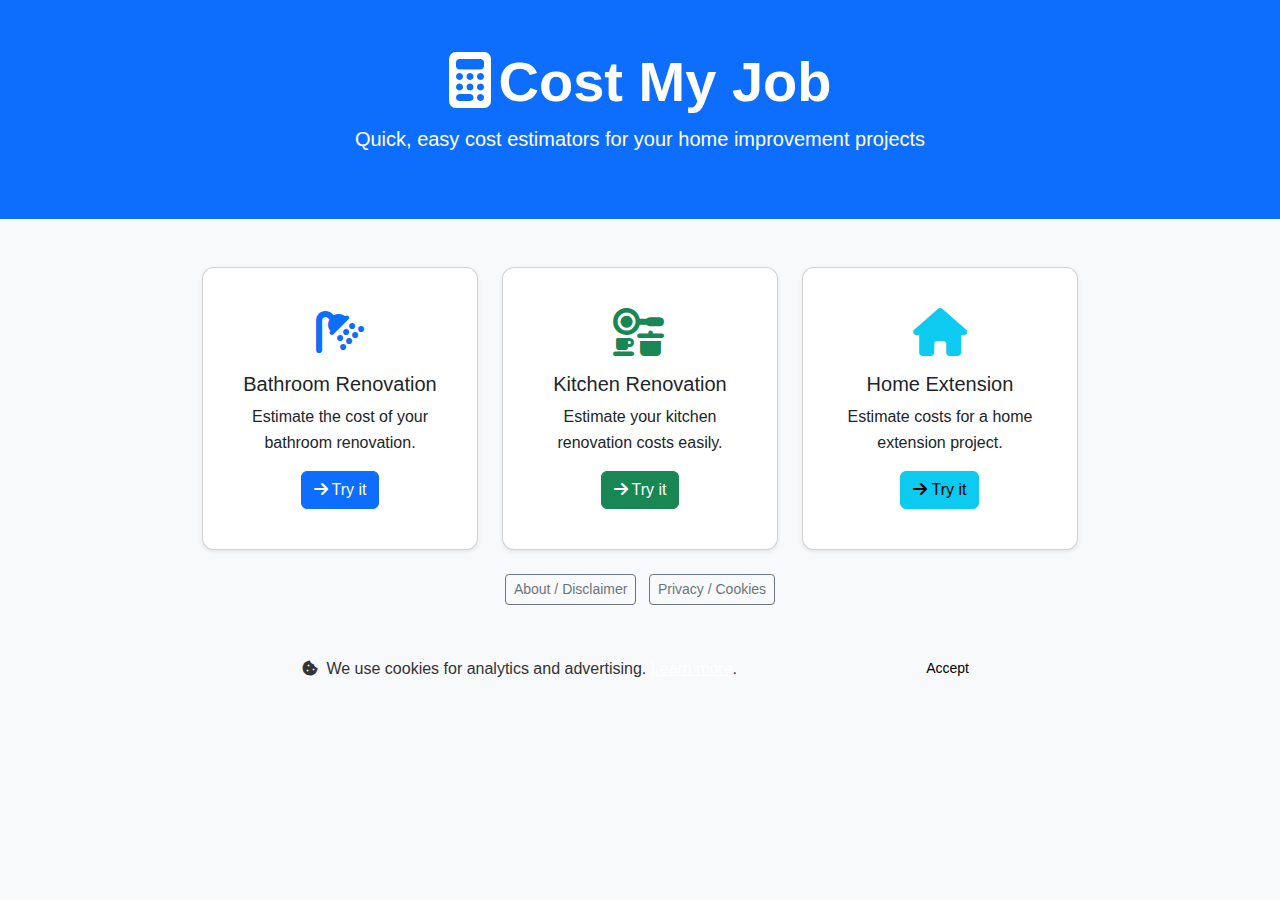
<file: index.html>
<!DOCTYPE html>
<html lang="en">
<head>
<meta charset="UTF-8">
<meta name="viewport" content="width=device-width, initial-scale=1.0">
<title>Cost My Job</title>
<meta name="description" content="Estimate the cost of your bathroom, kitchen, or home extension in the UK using Cost My Job calculators. Free and easy to use!">
<meta name="robots" content="index, follow">
<link rel="icon" href="favicon.ico" type="image/x-icon">

<!-- Bootstrap -->
<link href="https://cdn.jsdelivr.net/npm/bootstrap@5.3.2/dist/css/bootstrap.min.css" rel="stylesheet">
<!-- Font Awesome -->
<link rel="stylesheet" href="https://cdnjs.cloudflare.com/ajax/libs/font-awesome/6.4.2/css/all.min.css">
<!-- Custom CSS -->
<link rel="stylesheet" href="styles.css">

<!-- Adsense -->
 <script async src="https://pagead2.googlesyndication.com/pagead/js/adsbygoogle.js?client=ca-pub-7749485600712084"
     crossorigin="anonymous"></script>
</head>

<body class="bg-light">

<header class="bg-primary text-white py-5 mb-5">
    <div class="container text-center">
      <h1 class="display-4 fw-bold"><i class="fa-solid fa-calculator me-2"></i>Cost My Job</h1>
      <p class="lead">Quick, easy cost estimators for your home improvement projects</p>
    </div>
  </header>

<main class="container my-5" style="max-width: 900px;">
    <div class="row text-center g-4">
      <!-- Bathroom -->
      <div class="col-md-4">
        <div class="card h-100 shadow-sm card-home">
          <div class="card-body">
            <i class="fa-solid fa-shower fa-3x mb-3 text-primary"></i>
            <h5 class="card-title">Bathroom Renovation</h5>
            <p class="card-text">Estimate the cost of your bathroom renovation.</p>
            <a href="bathroom/index.html" class="btn btn-primary stretched-link"><i class="fa-solid fa-arrow-right me-1"></i>Try it</a>
          </div>
        </div>
      </div>
      <!-- Kitchen -->
      <div class="col-md-4">
        <div class="card h-100 shadow-sm card-home">
          <div class="card-body">
            <i class="fa-solid fa-kitchen-set fa-3x mb-3 text-success"></i>
            <h5 class="card-title">Kitchen Renovation</h5>
            <p class="card-text">Estimate your kitchen renovation costs easily.</p>
            <a href="kitchen/index.html" class="btn btn-success stretched-link"><i class="fa-solid fa-arrow-right me-1"></i>Try it</a>
          </div>
        </div>
      </div>
      <!-- Extension -->
      <div class="col-md-4">
        <div class="card h-100 shadow-sm card-home">
          <div class="card-body">
            <i class="fa-solid fa-house fa-3x mb-3 text-info"></i>
            <h5 class="card-title">Home Extension</h5>
            <p class="card-text">Estimate costs for a home extension project.</p>
            <a href="extension/index.html" class="btn btn-info stretched-link"><i class="fa-solid fa-arrow-right me-1"></i>Try it</a>
          </div>
        </div>
      </div>
    </div>

    <div class="text-center">
      <a href="about.html" class="btn btn-sm btn-outline-secondary mt-4 mx-1">About / Disclaimer</a>
      <a href="cookies.html" class="btn btn-sm btn-outline-secondary mt-4 mx-1">Privacy / Cookies</a>
    </div>
  </main>

  <div id="cookieBanner" class="cookie-banner d-none">
  <div class="container d-flex flex-column flex-md-row justify-content-between align-items-center">
    <span>
      <i class="fa-solid fa-cookie-bite me-1"></i>
      We use cookies for analytics and advertising. 
      <a href="cookies.html" class="text-white text-decoration-underline">Learn more</a>.
    </span>
    <button class="btn btn-light btn-sm mt-2 mt-md-0" id="acceptCookies">
      Accept
    </button>
  </div>
</div>
<script>
document.addEventListener("DOMContentLoaded", function () {
  const banner = document.getElementById("cookieBanner");
  const button = document.getElementById("acceptCookies");

  if (!localStorage.getItem("cookiesAccepted")) {
    banner.classList.remove("d-none");
  }

  button.addEventListener("click", function () {
    localStorage.setItem("cookiesAccepted", "true");
    banner.style.display = "none";
  });
});
</script>

</body>
</html>
</file>
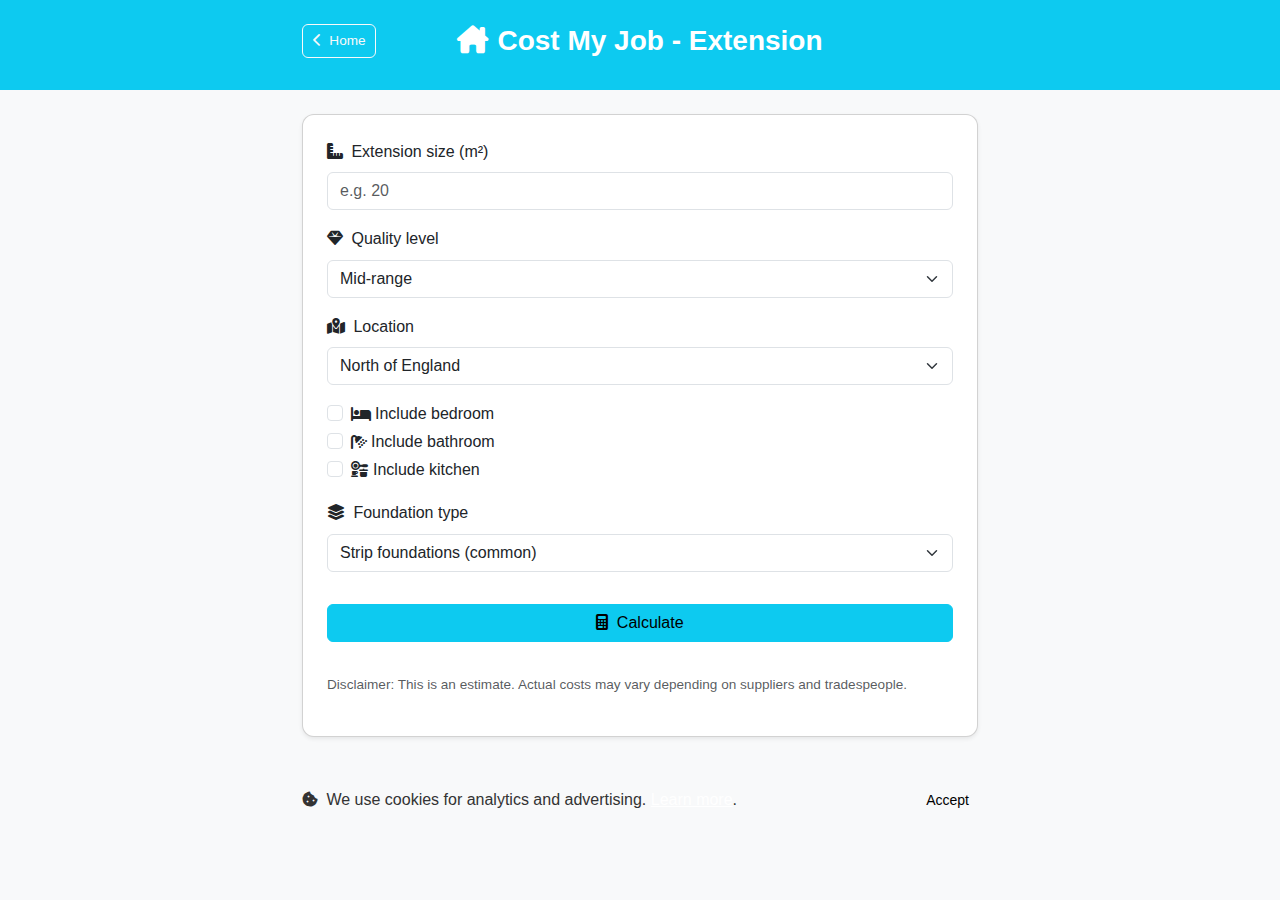
<file: extension/index.html>
<!DOCTYPE html>
<html lang="en">

<head>
    <meta charset="UTF-8">
    <meta name="viewport" content="width=device-width, initial-scale=1.0">
    <title>Cost My Job - Extension</title>
    <meta name="description"
        content="Estimate the cost of a home extension in the UK using Cost My Job calculators. Free and easy to use!">
    <meta name="robots" content="index, follow">
    <link rel="icon" href="../favicon.ico" type="image/x-icon">

    <!-- Bootstrap -->
    <link href="https://cdn.jsdelivr.net/npm/bootstrap@5.3.2/dist/css/bootstrap.min.css" rel="stylesheet">
    <!-- Font Awesome -->
    <link rel="stylesheet" href="https://cdnjs.cloudflare.com/ajax/libs/font-awesome/6.4.2/css/all.min.css">
    <link rel="stylesheet" href="../styles.css">

    <!-- Adsense -->
 <script async src="https://pagead2.googlesyndication.com/pagead/js/adsbygoogle.js?client=ca-pub-7749485600712084"
     crossorigin="anonymous"></script>
</head>

<body class="bg-light">

    <header class="bg-info text-white py-4 mb-4">
        <div class="container" style="max-width:700px;">

            <div class="row">
                <div class="col-lg-2 mb-lg-0 mb-3">
                    <a href="../index.html" class="btn btn-outline-light">
                        <i class="fa-solid fa-chevron-left me-1"></i> Home
                    </a>
                </div>

                <div class="col-lg-8 text-center">
                    <h1 class="h3 fw-bold"><i class="fa-solid fa-house-chimney me-2"></i>Cost My Job - Extension</h1>
                </div>
            </div>
        </div>
    </header>

    <main class="container mb-5" style="max-width:700px;">
        <div class="card shadow-sm p-4 bg-white">
            <form id="calcForm">

                <label class="form-label"><i class="fa-solid fa-ruler-combined me-1"></i> Extension size (m²)</label>
                <input type="number" id="size" class="form-control mb-3" placeholder="e.g. 20" min="1" required>

                <label class="form-label"><i class="fa-solid fa-gem me-1"></i> Quality level</label>
                <select id="quality" class="form-select mb-3">
                    <option value="budget">Budget</option>
                    <option value="mid" selected>Mid-range</option>
                    <option value="luxury">Luxury</option>
                </select>

                <label class="form-label"><i class="fa-solid fa-map-location-dot me-1"></i> Location</label>
                <select id="location" class="form-select mb-3">
                    <option value="north">North of England</option>
                    <option value="midlands">Midlands</option>
                    <option value="southwest">South West</option>
                    <option value="wales">Wales</option>
                    <option value="scotland">Scotland</option>
                    <option value="northernireland">Northern Ireland</option>
                    <option value="southeast">South East (excluding London)</option>
                    <option value="london">London</option>
                </select>

                <div class="form-check">
                    <input type="checkbox" id="bedroom" class="form-check-input">
                    <label class="form-check-label"><i class="fa-solid fa-bed me-1"></i> Include bedroom</label>
                </div>

                <div class="form-check">
                    <input type="checkbox" id="bathroom" class="form-check-input">
                    <label class="form-check-label"><i class="fa-solid fa-shower me-1"></i> Include bathroom</label>
                </div>

                <div class="form-check">
                    <input type="checkbox" id="kitchen" class="form-check-input">
                    <label class="form-check-label"><i class="fa-solid fa-kitchen-set me-1"></i> Include kitchen</label>
                </div>

                <label class="form-label mt-3"><i class="fa-solid fa-layer-group me-1"></i> Foundation type</label>
                <select id="foundation" class="form-select mb-3">
                    <option value="strip" selected>Strip foundations (common)</option>
                    <option value="raft">Raft foundations (more expensive)</option>
                </select>

                <button class="btn btn-info mt-3 w-100" type="submit">
                    <i class="fa-solid fa-calculator me-1"></i> Calculate
                </button>
            </form>

            <div id="result" class="mt-4 fw-bold fs-5"></div>
            <p class="text-muted mt-2">Disclaimer: This is an estimate. Actual costs may vary depending on suppliers and
                tradespeople.</p>
        </div>
    </main>

    <script>
        document.getElementById("calcForm").addEventListener("submit", function (e) {
            e.preventDefault();

            const size = parseFloat(document.getElementById("size").value) || 0;
            const quality = document.getElementById("quality").value;
            const location = document.getElementById("location").value;
            const bedroom = document.getElementById("bedroom").checked;
            const bathroom = document.getElementById("bathroom").checked;
            const kitchen = document.getElementById("kitchen").checked;
            const foundation = document.getElementById("foundation").value;

            let base = 1500 * size;

            // Quality
            if (quality === "budget") base *= 0.85;
            if (quality === "luxury") base *= 1.6;

            // Region multipliers
            const regionMultipliers = {
                north: 0.95,
                midlands: 1.0,
                southwest: 1.05,
                wales: 0.95,
                scotland: 1.0,
                northernireland: 0.9,
                southeast: 1.15,
                london: 1.3
            };

            base *= regionMultipliers[location];

            // Rooms
            if (bedroom) base += 5000;
            if (bathroom) base += 7000;
            if (kitchen) base += 6000;

            // Foundation
            if (foundation === "raft") base += 4000;

            const min = Math.round(base * 0.9);
            const max = Math.round(base * 1.15);

            document.getElementById("result").innerText =
                `Estimated cost: £${min.toLocaleString()} – £${max.toLocaleString()}`;
        });
    </script>

    <!-- Cookie Banner -->
    <div id="cookieBanner" class="cookie-banner d-none">
        <div class="container d-flex flex-column flex-md-row justify-content-between align-items-center">
            <span>
                <i class="fa-solid fa-cookie-bite me-1"></i>
                We use cookies for analytics and advertising.
                <a href="cookies.html" class="text-white text-decoration-underline">Learn more</a>.
            </span>
            <button class="btn btn-light btn-sm mt-2 mt-md-0" id="acceptCookies">
                Accept
            </button>
        </div>
    </div>

    <script>
        document.addEventListener("DOMContentLoaded", function () {
            const banner = document.getElementById("cookieBanner");
            const button = document.getElementById("acceptCookies");

            if (!localStorage.getItem("cookiesAccepted")) {
                banner.classList.remove("d-none");
            }

            button.addEventListener("click", function () {
                localStorage.setItem("cookiesAccepted", "true");
                banner.style.display = "none";
            });
        });
    </script>

</body>

</html>
</file>
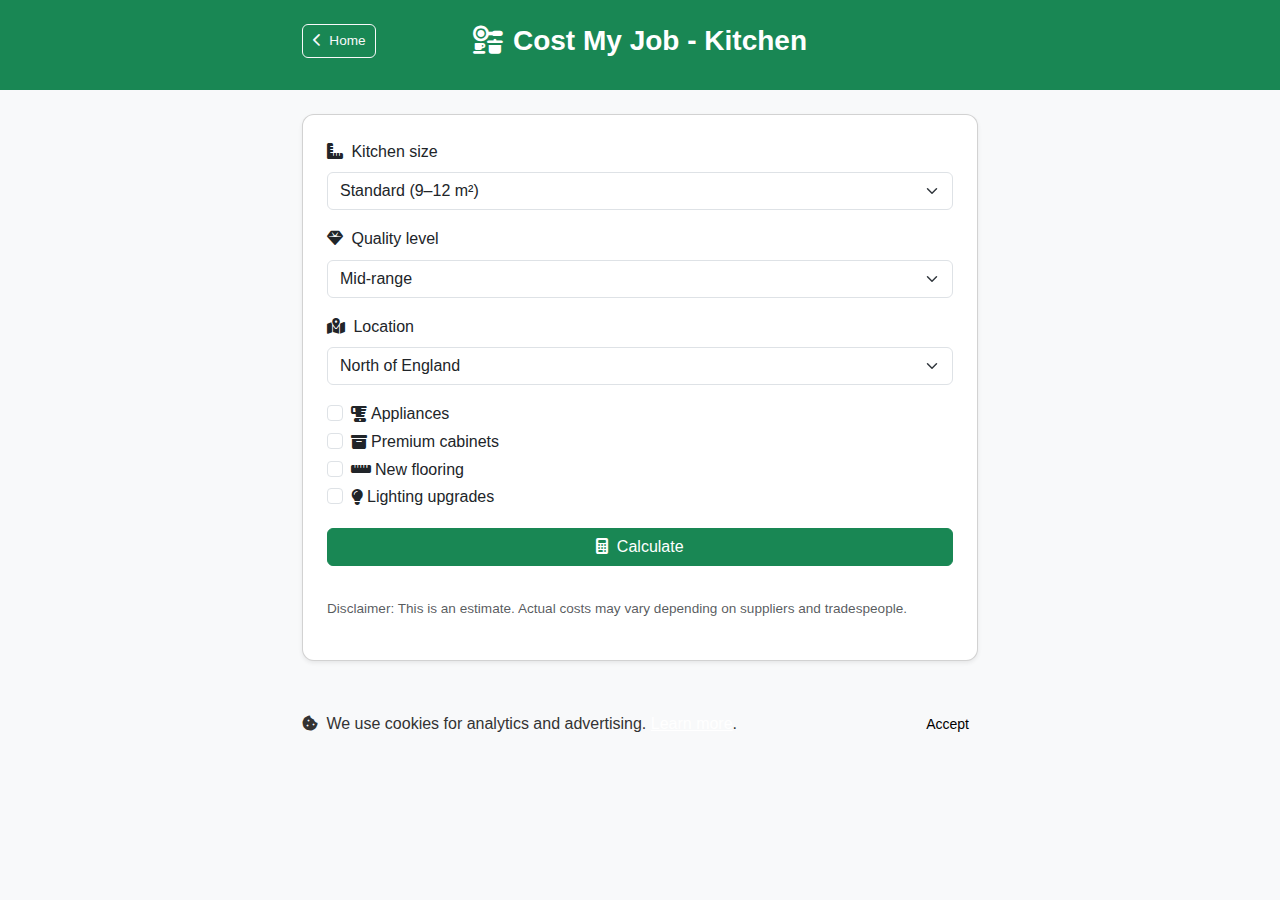
<file: kitchen/index.html>
<!DOCTYPE html>
<html lang="en">
<head>
<meta charset="UTF-8">
<meta name="viewport" content="width=device-width, initial-scale=1.0">
<title>Cost My Job - Kitchen</title>
<meta name="description" content="Estimate the cost of your kitchen renovation in the UK using Cost My Job calculators. Free and easy to use!">
<meta name="robots" content="index, follow">
<link rel="icon" href="../favicon.ico" type="image/x-icon">

<!-- Bootstrap -->
<link href="https://cdn.jsdelivr.net/npm/bootstrap@5.3.2/dist/css/bootstrap.min.css" rel="stylesheet">
<!-- Font Awesome -->
<link rel="stylesheet" href="https://cdnjs.cloudflare.com/ajax/libs/font-awesome/6.4.2/css/all.min.css">
<link rel="stylesheet" href="../styles.css">
</head>

<body class="bg-light">

<header class="bg-success text-white py-4 mb-4">
  <div class="container" style="max-width:700px;">
    <div class="row">
        <div class="col-lg-2 mb-lg-0 mb-3">
            <a href="../index.html" class="btn btn-outline-light">
              <i class="fa-solid fa-chevron-left me-1"></i> Home
            </a>
        </div>

        <div class="col-lg-8 text-center">
            <h1 class="h3 fw-bold"><i class="fa-solid fa-kitchen-set me-2"></i>Cost My Job - Kitchen</h1>
        </div>
    </div>
  </div>
</header>

<main class="container mb-5" style="max-width:700px;">
  <div class="card shadow-sm p-4 bg-white">
    <form id="calcForm">

      <label class="form-label"><i class="fa-solid fa-ruler-combined me-1"></i> Kitchen size</label>
      <select id="size" class="form-select mb-3">
        <option value="small">Small (6–8 m²)</option>
        <option value="standard" selected>Standard (9–12 m²)</option>
        <option value="large">Large (13–16 m²)</option>
      </select>

      <label class="form-label"><i class="fa-solid fa-gem me-1"></i> Quality level</label>
      <select id="quality" class="form-select mb-3">
        <option value="budget">Budget</option>
        <option value="mid" selected>Mid-range</option>
        <option value="luxury">Luxury</option>
      </select>

      <label class="form-label"><i class="fa-solid fa-map-location-dot me-1"></i> Location</label>
      <select id="location" class="form-select mb-3">
        <option value="north">North of England</option>
        <option value="midlands">Midlands</option>
        <option value="southwest">South West</option>
        <option value="wales">Wales</option>
        <option value="scotland">Scotland</option>
        <option value="northernireland">Northern Ireland</option>
        <option value="southeast">South East (excluding London)</option>
        <option value="london">London</option>
      </select>

      <div class="form-check">
        <input type="checkbox" id="appliances" class="form-check-input">
        <label class="form-check-label"><i class="fa-solid fa-blender me-1"></i> Appliances</label>
      </div>

      <div class="form-check">
        <input type="checkbox" id="cabinets" class="form-check-input">
        <label class="form-check-label"><i class="fa-solid fa-box-archive me-1"></i> Premium cabinets</label>
      </div>

      <div class="form-check">
        <input type="checkbox" id="flooring" class="form-check-input">
        <label class="form-check-label"><i class="fa-solid fa-ruler-horizontal me-1"></i> New flooring</label>
      </div>

      <div class="form-check">
        <input type="checkbox" id="lighting" class="form-check-input">
        <label class="form-check-label"><i class="fa-solid fa-lightbulb me-1"></i> Lighting upgrades</label>
      </div>

      <button class="btn btn-success mt-3 w-100" type="submit">
        <i class="fa-solid fa-calculator me-1"></i> Calculate
      </button>
    </form>

    <div id="result" class="mt-4 fw-bold fs-5"></div>
    <p class="text-muted mt-2">Disclaimer: This is an estimate. Actual costs may vary depending on suppliers and tradespeople.</p>
  </div>
</main>

<script>
document.getElementById("calcForm").addEventListener("submit", function(e){
  e.preventDefault();

  const size = document.getElementById("size").value;
  const quality = document.getElementById("quality").value;
  const location = document.getElementById("location").value;
  const appliances = document.getElementById("appliances").checked;
  const cabinets = document.getElementById("cabinets").checked;
  const flooring = document.getElementById("flooring").checked;
  const lighting = document.getElementById("lighting").checked;

  let base = 6000;

  // Size
  if(size==="small") base*=0.8;
  if(size==="large") base*=1.6;

  // Quality
  if(quality==="budget") base*=0.85;
  if(quality==="luxury") base*=1.6;

  // Region multipliers
  const regionMultipliers = {
    north: 0.95,
    midlands: 1.0,
    southwest: 1.05,
    wales: 0.95,
    scotland: 1.0,
    northernireland: 0.9,
    southeast: 1.15,
    london: 1.3
  };

  base *= regionMultipliers[location];

  // Extras
  if(appliances) base+=1200;
  if(cabinets) base+=1500;
  if(flooring) base+=700;
  if(lighting) base+=400;

  const min = Math.round(base*0.9);
  const max = Math.round(base*1.15);

  document.getElementById("result").innerText =
    `Estimated cost: £${min.toLocaleString()} – £${max.toLocaleString()}`;
});
</script>

<div id="cookieBanner" class="cookie-banner d-none">
  <div class="container d-flex flex-column flex-md-row justify-content-between align-items-center">
    <span>
      <i class="fa-solid fa-cookie-bite me-1"></i>
      We use cookies for analytics and advertising. 
      <a href="cookies.html" class="text-white text-decoration-underline">Learn more</a>.
    </span>
    <button class="btn btn-light btn-sm mt-2 mt-md-0" id="acceptCookies">
      Accept
    </button>
  </div>
</div>

<script>
document.addEventListener("DOMContentLoaded", function () {
  const banner = document.getElementById("cookieBanner");
  const button = document.getElementById("acceptCookies");

  if (!localStorage.getItem("cookiesAccepted")) {
    banner.classList.remove("d-none");
  }

  button.addEventListener("click", function () {
    localStorage.setItem("cookiesAccepted", "true");
    banner.style.display = "none";
  });
});
</script>

</body>
</html>
</file>
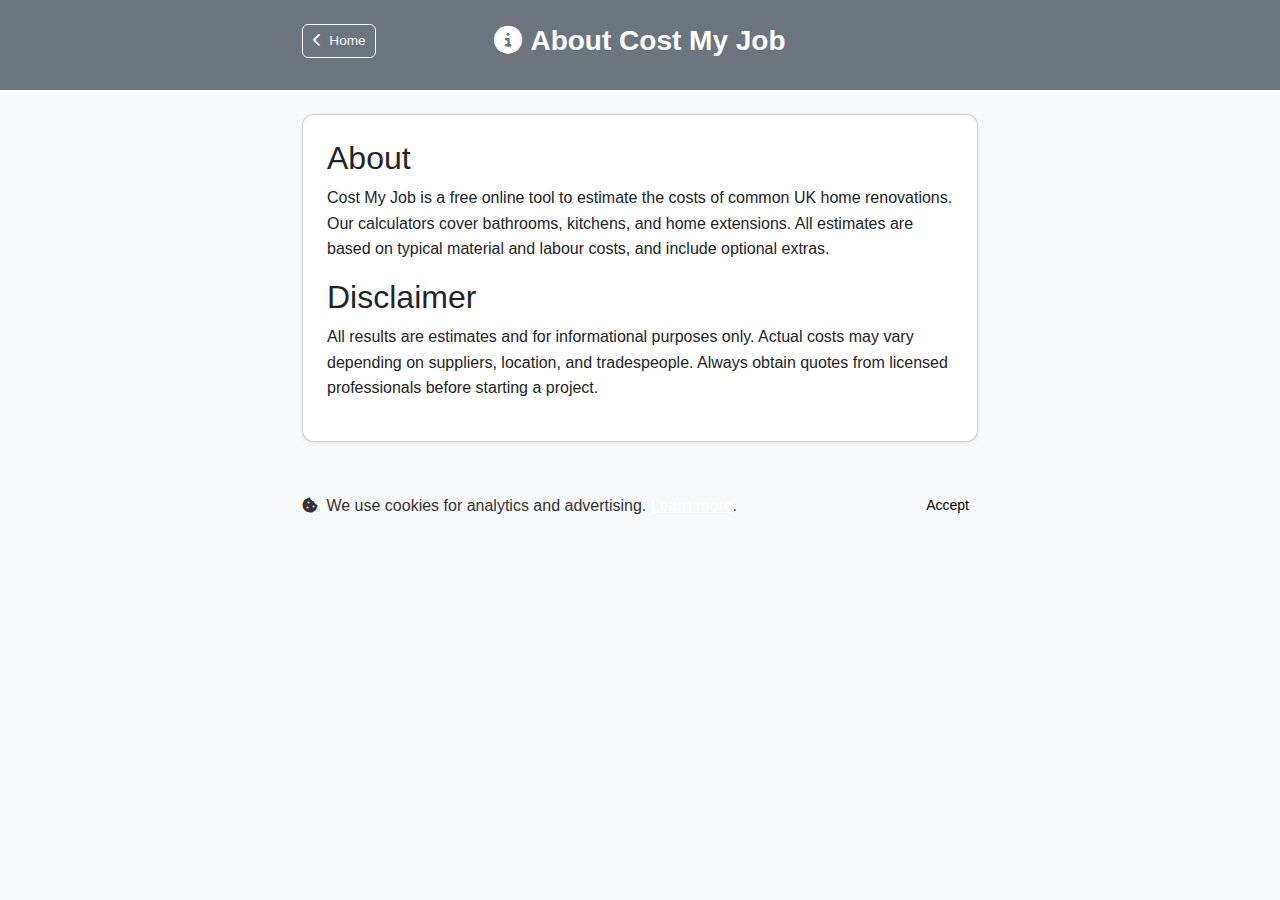
<file: about.html>
<!DOCTYPE html>
<html lang="en">

<head>
    <meta charset="UTF-8">
    <meta name="viewport" content="width=device-width, initial-scale=1.0">
    <title>Cost My Job - About</title>
    <meta name="description"
        content="About Cost My Job. Understand how our calculators work and disclaimer for estimates.">
    <meta name="robots" content="index, follow">
    <link rel="icon" href="favicon.ico" type="image/x-icon">

    <!-- Bootstrap -->
    <link href="https://cdn.jsdelivr.net/npm/bootstrap@5.3.2/dist/css/bootstrap.min.css" rel="stylesheet">
    <!-- Font Awesome -->
    <link rel="stylesheet" href="https://cdnjs.cloudflare.com/ajax/libs/font-awesome/6.4.2/css/all.min.css">
    <link rel="stylesheet" href="styles.css">
</head>

<body class="bg-light">

    <header class="bg-secondary text-white py-4 mb-4">
        <div class="container" style="max-width:700px;">
            <div class="row">
                <div class="col-lg-2 mb-lg-0 mb-3">
                    <a href="index.html" class="btn btn-outline-light">
                        <i class="fa-solid fa-chevron-left me-1"></i> Home
                    </a>
                </div>

                <div class="col-lg-8 text-center">
                    <h1 class="h3 fw-bold"><i class="fa-solid fa-info-circle me-2"></i>About Cost My Job</h1>
                </div>
            </div>
        </div>
    </header>

    <main class="container mb-5" style="max-width:700px;">
        <div class="card shadow-sm p-4 bg-white">
            <h2>About</h2>
            <p>Cost My Job is a free online tool to estimate the costs of common UK home renovations. Our calculators
                cover bathrooms, kitchens, and home extensions. All estimates are based on typical material and labour
                costs, and include optional extras.</p>

            <h2>Disclaimer</h2>
            <p>All results are estimates and for informational purposes only. Actual costs may vary depending on
                suppliers, location, and tradespeople. Always obtain quotes from licensed professionals before starting
                a project.</p>
        </div>
    </main>
    <div id="cookieBanner" class="cookie-banner d-none">
        <div class="container d-flex flex-column flex-md-row justify-content-between align-items-center">
            <span>
                <i class="fa-solid fa-cookie-bite me-1"></i>
                We use cookies for analytics and advertising.
                <a href="cookies.html" class="text-white text-decoration-underline">Learn more</a>.
            </span>
            <button class="btn btn-light btn-sm mt-2 mt-md-0" id="acceptCookies">
                Accept
            </button>
        </div>
    </div>
    <script>
        document.addEventListener("DOMContentLoaded", function () {
            const banner = document.getElementById("cookieBanner");
            const button = document.getElementById("acceptCookies");

            if (!localStorage.getItem("cookiesAccepted")) {
                banner.classList.remove("d-none");
            }

            button.addEventListener("click", function () {
                localStorage.setItem("cookiesAccepted", "true");
                banner.style.display = "none";
            });
        });
    </script>

</body>

</html>
</file>
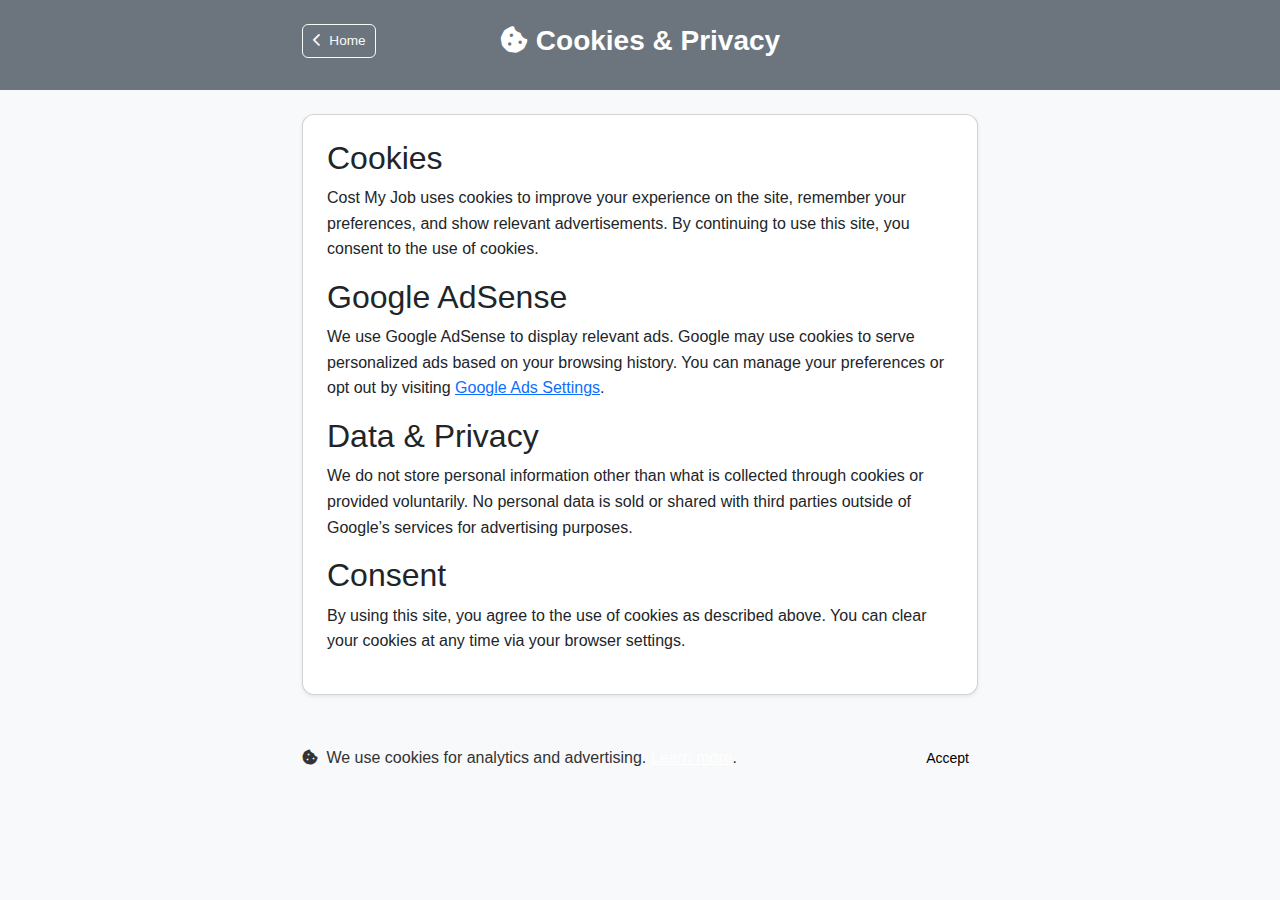
<file: cookies.html>
<!DOCTYPE html>
<html lang="en">
<head>
<meta charset="UTF-8">
<meta name="viewport" content="width=device-width, initial-scale=1.0">
<title>Cost My Job - Cookies & Privacy</title>
<meta name="description" content="Learn about how Cost My Job uses cookies, including for Google AdSense, and how your data is handled.">
<meta name="robots" content="index, follow">
<link rel="icon" href="favicon.ico" type="image/x-icon">

<!-- Bootstrap -->
<link href="https://cdn.jsdelivr.net/npm/bootstrap@5.3.2/dist/css/bootstrap.min.css" rel="stylesheet">
<!-- Font Awesome -->
<link rel="stylesheet" href="https://cdnjs.cloudflare.com/ajax/libs/font-awesome/6.4.2/css/all.min.css">
<link rel="stylesheet" href="styles.css">

<!-- Adsense -->
 <script async src="https://pagead2.googlesyndication.com/pagead/js/adsbygoogle.js?client=ca-pub-7749485600712084"
     crossorigin="anonymous"></script>
</head>

<body class="bg-light">

<header class="bg-secondary text-white py-4 mb-4">
  <div class="container" style="max-width:700px;">
    <div class="row">
        <div class="col-lg-2 mb-lg-0 mb-3">
            <a href="index.html" class="btn btn-outline-light">
              <i class="fa-solid fa-chevron-left me-1"></i> Home
            </a>
        </div>

        <div class="col-lg-8 text-center">
            <h1 class="h3 fw-bold"><i class="fa-solid fa-cookie-bite me-2"></i>Cookies & Privacy</h1>
        </div>
    </div>
  </div>
</header>

<main class="container mb-5" style="max-width:700px;">
  <div class="card shadow-sm p-4 bg-white">
    <h2>Cookies</h2>
    <p>Cost My Job uses cookies to improve your experience on the site, remember your preferences, and show relevant advertisements. By continuing to use this site, you consent to the use of cookies.</p>

    <h2>Google AdSense</h2>
    <p>We use Google AdSense to display relevant ads. Google may use cookies to serve personalized ads based on your browsing history. You can manage your preferences or opt out by visiting <a href="https://www.google.com/policies/technologies/ads/" target="_blank" rel="noopener noreferrer">Google Ads Settings</a>.</p>

    <h2>Data & Privacy</h2>
    <p>We do not store personal information other than what is collected through cookies or provided voluntarily. No personal data is sold or shared with third parties outside of Google’s services for advertising purposes.</p>

    <h2>Consent</h2>
    <p>By using this site, you agree to the use of cookies as described above. You can clear your cookies at any time via your browser settings.</p>
  </div>
</main>

<div id="cookieBanner" class="cookie-banner d-none">
  <div class="container d-flex flex-column flex-md-row justify-content-between align-items-center">
    <span>
      <i class="fa-solid fa-cookie-bite me-1"></i>
      We use cookies for analytics and advertising. 
      <a href="cookies.html" class="text-white text-decoration-underline">Learn more</a>.
    </span>
    <button class="btn btn-light btn-sm mt-2 mt-md-0" id="acceptCookies">
      Accept
    </button>
  </div>
</div>

<script>
document.addEventListener("DOMContentLoaded", function () {
  const banner = document.getElementById("cookieBanner");
  const button = document.getElementById("acceptCookies");

  if (!localStorage.getItem("cookiesAccepted")) {
    banner.classList.remove("d-none");
  }

  button.addEventListener("click", function () {
    localStorage.setItem("cookiesAccepted", "true");
    banner.style.display = "none";
  });
});
</script>

</body>
</html>
</file>
<file: styles.css>
/* ==========================
   General Body & Container
========================== */
body {
    background-color: #f8f9fa; /* light gray background */
    font-family: "Segoe UI", Tahoma, Geneva, Verdana, sans-serif;
    line-height: 1.6;
    color: #333;
    padding-bottom: 40px; /* bottom spacing for mobile */
}

.container {
    max-width: 700px; /* consistent width across calculators */
}

/* ==========================
   Headers
========================== */
header h1, header h2 {
    font-weight: 700;
}

/* ==========================
   Cards
========================== */
.card {
    background-color: #fff;
    border-radius: 12px;
    box-shadow: 0 4px 12px rgba(0,0,0,0.05);
    padding: 1.5rem;
    transition: transform 0.2s, box-shadow 0.2s;
}

.card-home:hover {
    transform: translateY(-5px);
    box-shadow: 0 8px 20px rgba(0,0,0,0.15);
}

/* Homepage cards */
.card-home .card-body {
    padding: 1rem 0.5rem;
    text-align: center;
}

.card-icon {
    font-size: 2.5rem;
    margin-bottom: 0.5rem;
}

/* ==========================
   Form Elements
========================== */
form label {
    font-weight: 500;
}

form .form-check-label {
    display: flex;
    align-items: center;
}

form .form-check-label i {
    margin-right: 6px;
}

form button {
    font-size: 1rem;
}

/* ==========================
   Calculator Result
========================== */
#result {
    font-size: 1.25rem;
    font-weight: 600;
    margin-top: 1rem;
}

/* ==========================
   Disclaimer / Footer text
========================== */
p.text-muted {
    font-size: 0.85rem;
}

/* ==========================
   Back Button in Header
========================== */
header a.btn {
    font-size: 0.85rem;
    padding: 0.35rem 0.6rem;
}

/* ==========================
   Responsive tweaks
========================== */
@media (max-width: 576px) {
    .card-home .card-body {
        padding: 1rem;
    }
    .card-icon {
        font-size: 2rem;
    }
}
</file>
